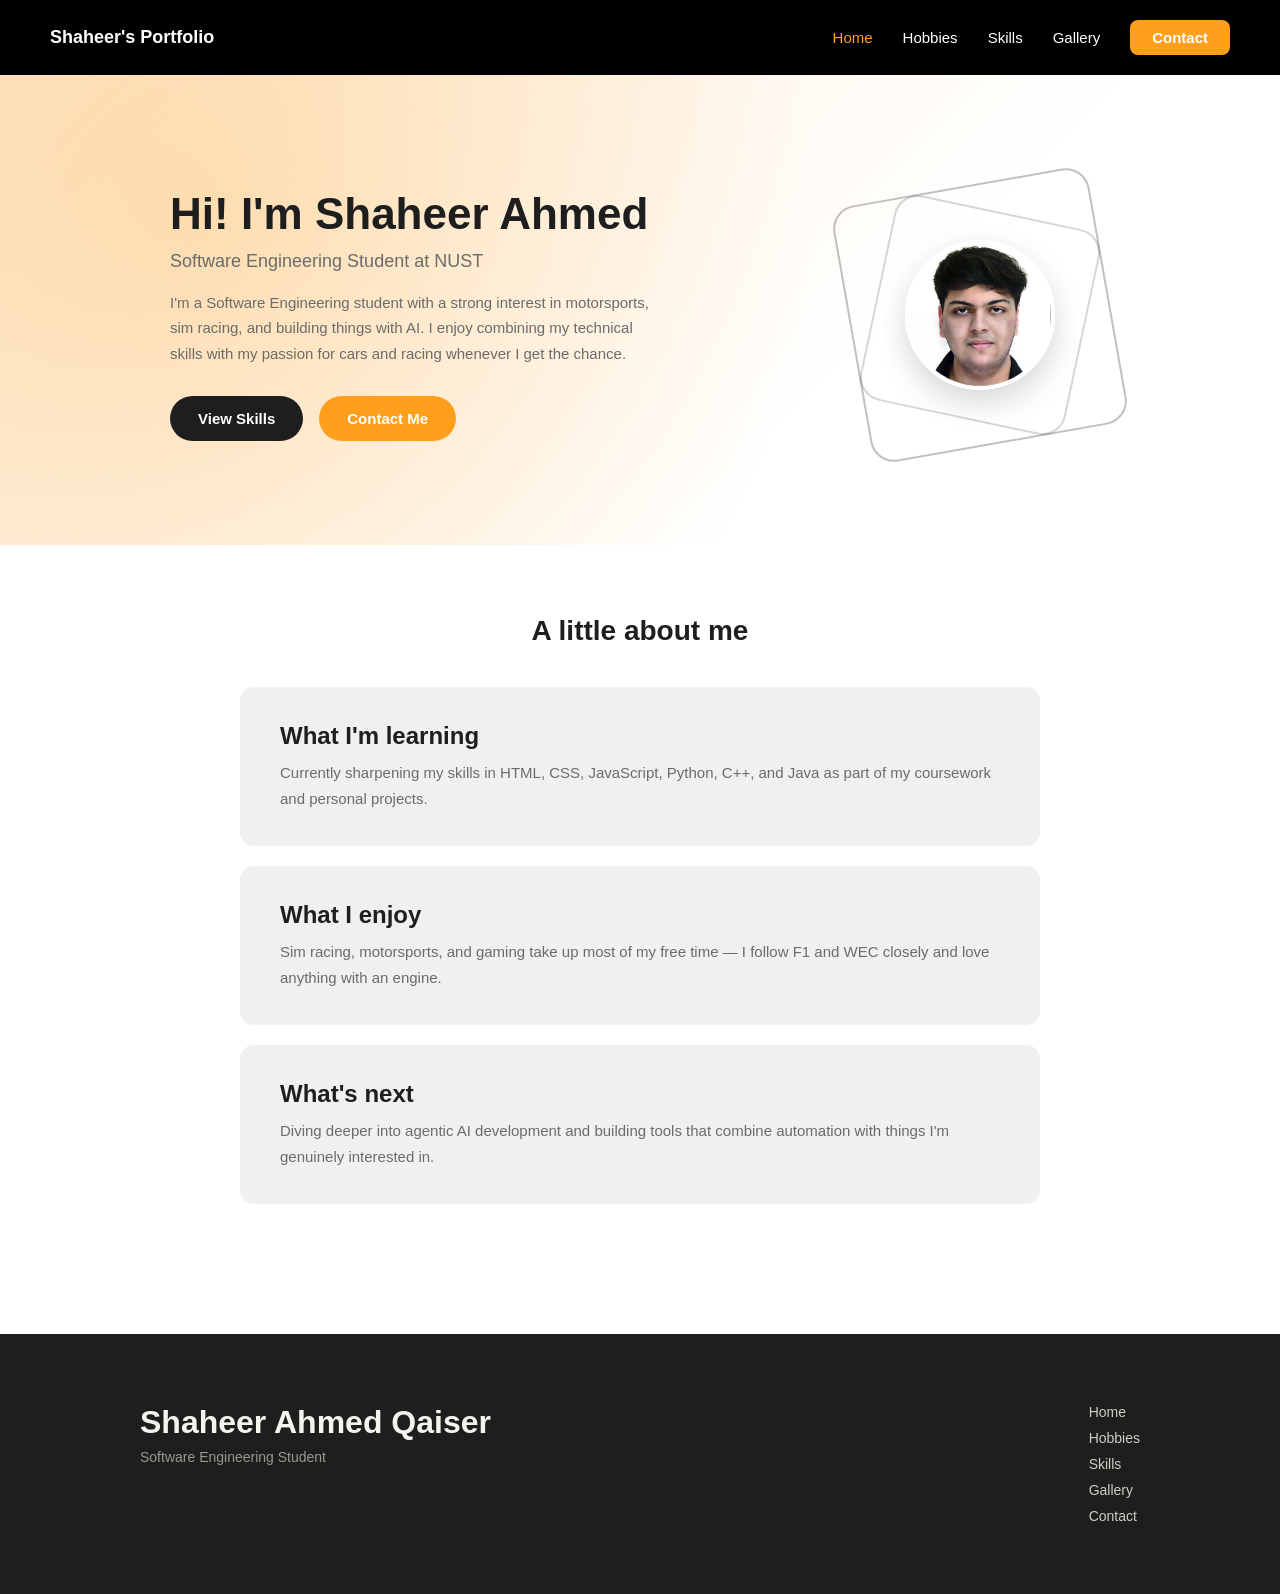
<file: index.html>
<!DOCTYPE html>
<html lang="en">
<head>
  <meta charset="UTF-8">
  <meta name="viewport" content="width=device-width, initial-scale=1.0">
  <title>Home - My Portfolio</title>
  <link rel="stylesheet" href="css/style.css">
</head>
<body>

  <nav>
    <div class="logo">Shaheer's Portfolio</div>
    <div class="nav-links">
      <a href="index.html" class="active">Home</a>
      <a href="hobbies.html">Hobbies</a>
      <a href="skills.html">Skills</a>
      <a href="gallery.html">Gallery</a>
      <a href="contact.html" class="contact-btn">Contact</a>
    </div>
  </nav>

  <main>
    <section class="hero-section">
      <div class="hero-flex">
        <div class="hero-content">
          <h1>Hi! I'm Shaheer Ahmed</h1>
          <p class="subtitle">Software Engineering Student at NUST</p>
          <p class="description">I'm a Software Engineering student with a strong interest in motorsports, sim racing, and building things with AI. I enjoy combining my technical skills with my passion for cars and racing whenever I get the chance.</p>
          <div class="hero-buttons">
            <a href="skills.html" class="btn btn-dark">View Skills</a>
            <a href="contact.html" class="btn btn-accent">Contact Me</a>
          </div>
        </div>
        <div class="hero-visual">
          <div class="deco-ring ring-outer"></div>
          <div class="deco-ring ring-inner"></div>
          <div class="profile-circle">
            <img src="images/home-profile.jpg" alt="Shaheer Ahmed Qaiser">
          </div>
        </div>
      </div>
    </section>

    <section class="info-section">
      <h2>A little about me</h2>
      <div class="feature-list">
        <div class="feature-card">
          <h3>What I'm learning</h3>
          <p>Currently sharpening my skills in HTML, CSS, JavaScript, Python, C++, and Java as part of my coursework and personal projects.</p>
        </div>
        <div class="feature-card">
          <h3>What I enjoy</h3>
          <p>Sim racing, motorsports, and gaming take up most of my free time — I follow F1 and WEC closely and love anything with an engine.</p>
        </div>
        <div class="feature-card">
          <h3>What's next</h3>
          <p>Diving deeper into agentic AI development and building tools that combine automation with things I'm genuinely interested in.</p>
        </div>
      </div>
    </section>
  </main>

  <footer>
    <div class="footer-top">
      <div class="footer-name">
        <h2>Shaheer Ahmed Qaiser</h2>
        <p>Software Engineering Student</p>
      </div>
      <div class="footer-links">
        <a href="index.html">Home</a>
        <a href="hobbies.html">Hobbies</a>
        <a href="skills.html">Skills</a>
        <a href="gallery.html">Gallery</a>
        <a href="contact.html">Contact</a>
      </div>
    </div>
  </footer>

</body>
</html>
</file>
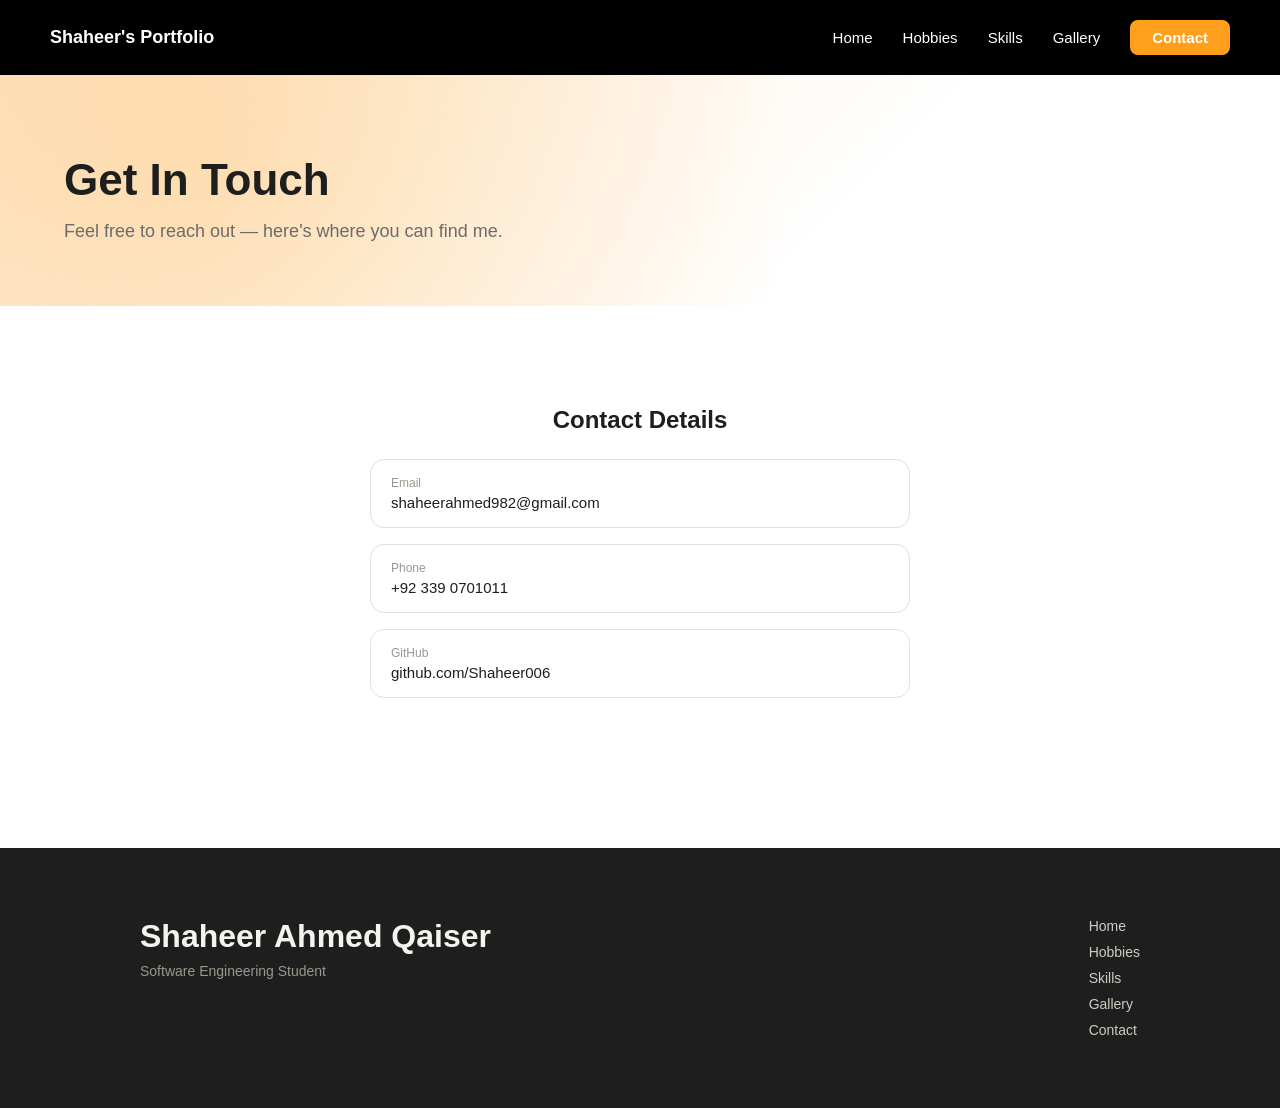
<file: contact.html>
<!DOCTYPE html>
<html lang="en">
<head>
  <meta charset="UTF-8">
  <meta name="viewport" content="width=device-width, initial-scale=1.0">
  <title>Contact - My Portfolio</title>
  <link rel="stylesheet" href="css/style.css">
</head>
<body>

  <nav>
    <div class="logo">Shaheer's Portfolio</div>
    <div class="nav-links">
      <a href="index.html">Home</a>
      <a href="hobbies.html">Hobbies</a>
      <a href="skills.html">Skills</a>
      <a href="gallery.html">Gallery</a>
      <a href="contact.html" class="contact-btn active">Contact</a>
    </div>
  </nav>

  <main>
    <section class="page-header">
      <h1>Get In Touch</h1>
      <p>Feel free to reach out — here's where you can find me.</p>
    </section>

    <section class="contact-section">
      <h2>Contact Details</h2>
      <div class="contact-list">
        <div class="contact-item">
          <span>Email</span>
          <p>shaheerahmed982@gmail.com</p>
        </div>
        <div class="contact-item">
          <span>Phone</span>
          <p>+92 339 0701011</p>
        </div>
        <div class="contact-item">
          <span>GitHub</span>
          <p>github.com/Shaheer006</p>
        </div>
      </div>
    </section>
  </main>

  <footer>
    <div class="footer-top">
      <div class="footer-name">
        <h2>Shaheer Ahmed Qaiser</h2>
        <p>Software Engineering Student</p>
      </div>
      <div class="footer-links">
        <a href="index.html">Home</a>
        <a href="hobbies.html">Hobbies</a>
        <a href="skills.html">Skills</a>
        <a href="gallery.html">Gallery</a>
        <a href="contact.html">Contact</a>
      </div>
    </div>
  </footer>

</body>
</html>
</file>
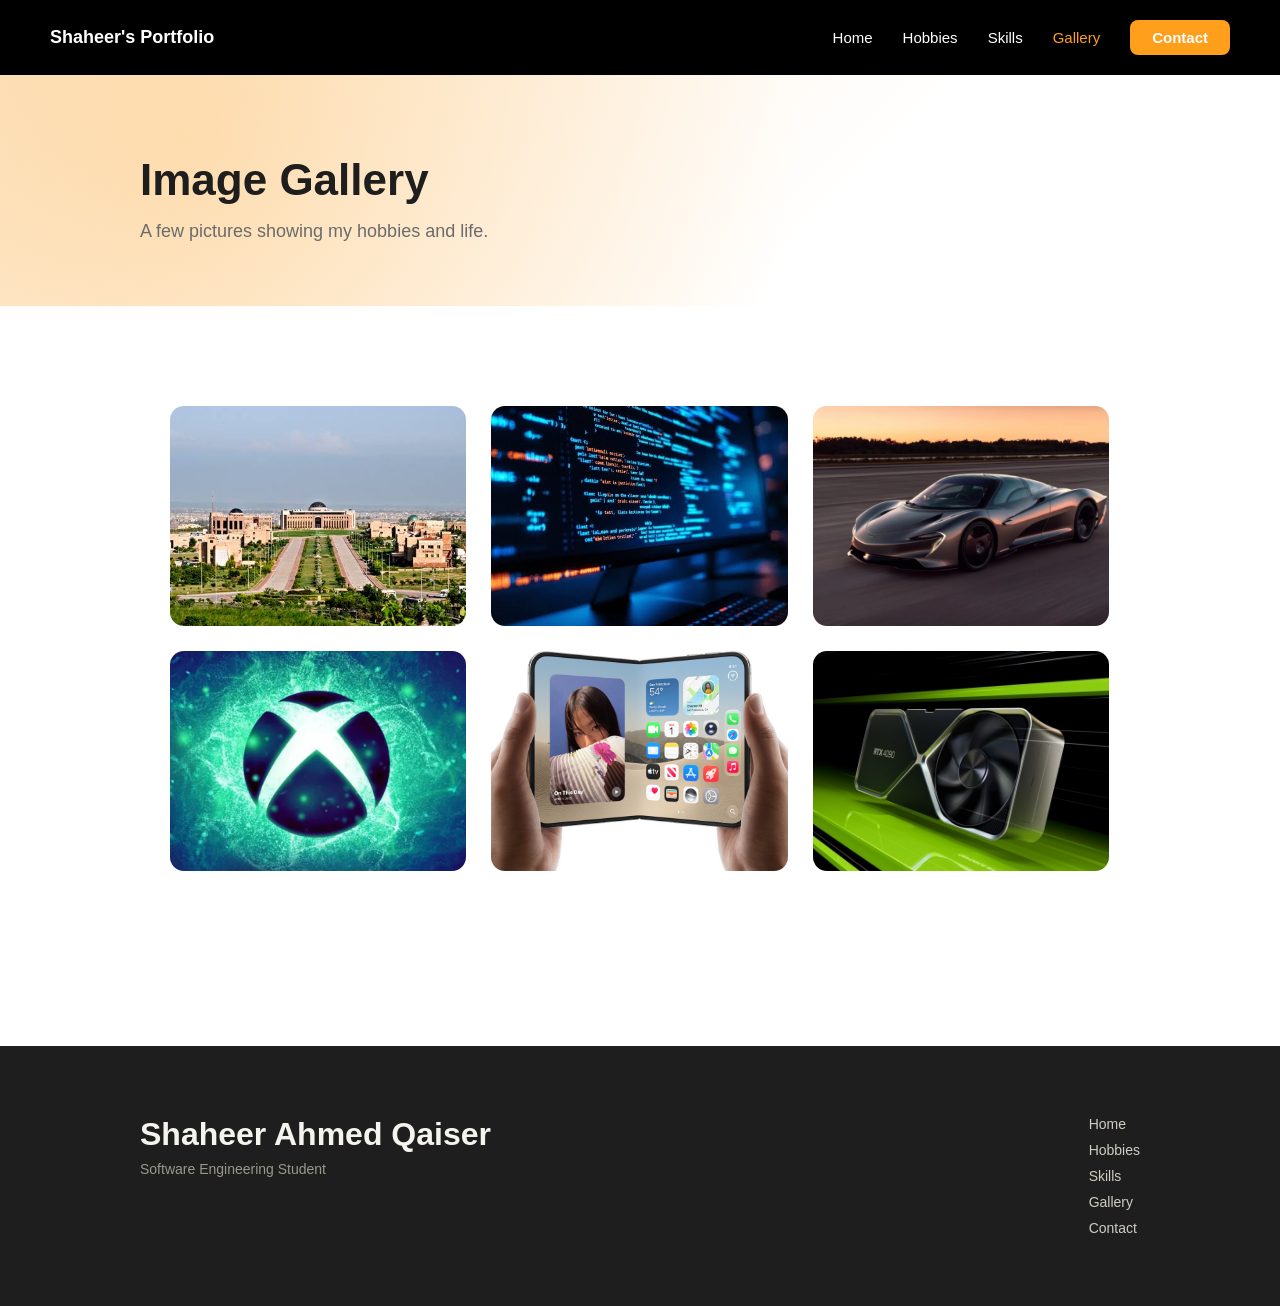
<file: gallery.html>
<!DOCTYPE html> 
<html lang="en"> 
<head>   
  <meta charset="UTF-8">   
  <meta name="viewport" content="width=device-width, initial-scale=1.0">   
  <title>Gallery - My Portfolio</title>   
  <link rel="stylesheet" href="css/style.css"> 
</head> 
<body>   
  <nav>     
    <div class="logo">Shaheer's Portfolio</div>     
    <div class="nav-links">       
      <a href="index.html">Home</a>       
      <a href="hobbies.html">Hobbies</a>       
      <a href="skills.html">Skills</a>       
      <a href="gallery.html" class="active">Gallery</a>       
      <a href="contact.html" class="contact-btn">Contact</a>     
    </div>   
  </nav>   
  
  <main>     
    <section class="page-header">       
      <div class="header-content">
        <h1>Image Gallery</h1>       
        <p>A few pictures showing my hobbies and life.</p>     
      </div>
    </section>     
    
    <section class="gallery-section">       
      <div class="gallery-grid">         
        <a href="#img1" style="display: contents;"><img src="images/gallery1.jpg" alt="Gallery image 1"></a>
        <a href="#img2" style="display: contents;"><img src="images/gallery2.jpg" alt="Gallery image 2"></a>
        <a href="#img3" style="display: contents;"><img src="images/gallery3.jpg" alt="Gallery image 3"></a>
        <a href="#img4" style="display: contents;"><img src="images/gallery4.jpg" alt="Gallery image 4"></a>
        <a href="#img5" style="display: contents;"><img src="images/gallery5.jpg" alt="Gallery image 5"></a>
        <a href="#img6" style="display: contents;"><img src="images/gallery6.jpg" alt="Gallery image 6"></a>
      </div>     
    </section>   
  </main>   

  <!-- Pure CSS Lightboxes (Hidden by default) -->
  <div class="lightbox" id="img1">
    <a href="#_" class="lightbox-close"></a>
    <img src="images/gallery1.jpg" alt="Gallery image 1">
  </div>
  <div class="lightbox" id="img2">
    <a href="#_" class="lightbox-close"></a>
    <img src="images/gallery2.jpg" alt="Gallery image 2">
  </div>
  <div class="lightbox" id="img3">
    <a href="#_" class="lightbox-close"></a>
    <img src="images/gallery3.jpg" alt="Gallery image 3">
  </div>
  <div class="lightbox" id="img4">
    <a href="#_" class="lightbox-close"></a>
    <img src="images/gallery4.jpg" alt="Gallery image 4">
  </div>
  <div class="lightbox" id="img5">
    <a href="#_" class="lightbox-close"></a>
    <img src="images/gallery5.jpg" alt="Gallery image 5">
  </div>
  <div class="lightbox" id="img6">
    <a href="#_" class="lightbox-close"></a>
    <img src="images/gallery6.jpg" alt="Gallery image 6">
  </div>

  <footer>     
    <div class="footer-top">       
      <div class="footer-name">         
        <h2>Shaheer Ahmed Qaiser</h2>         
        <p>Software Engineering Student</p>       
      </div>       
      <div class="footer-links">         
        <a href="index.html">Home</a>         
        <a href="hobbies.html">Hobbies</a>         
        <a href="skills.html">Skills</a>         
        <a href="gallery.html">Gallery</a>         
        <a href="contact.html">Contact</a>       
      </div>     
    </div>   
  </footer> 
</body> 
</html>
</file>
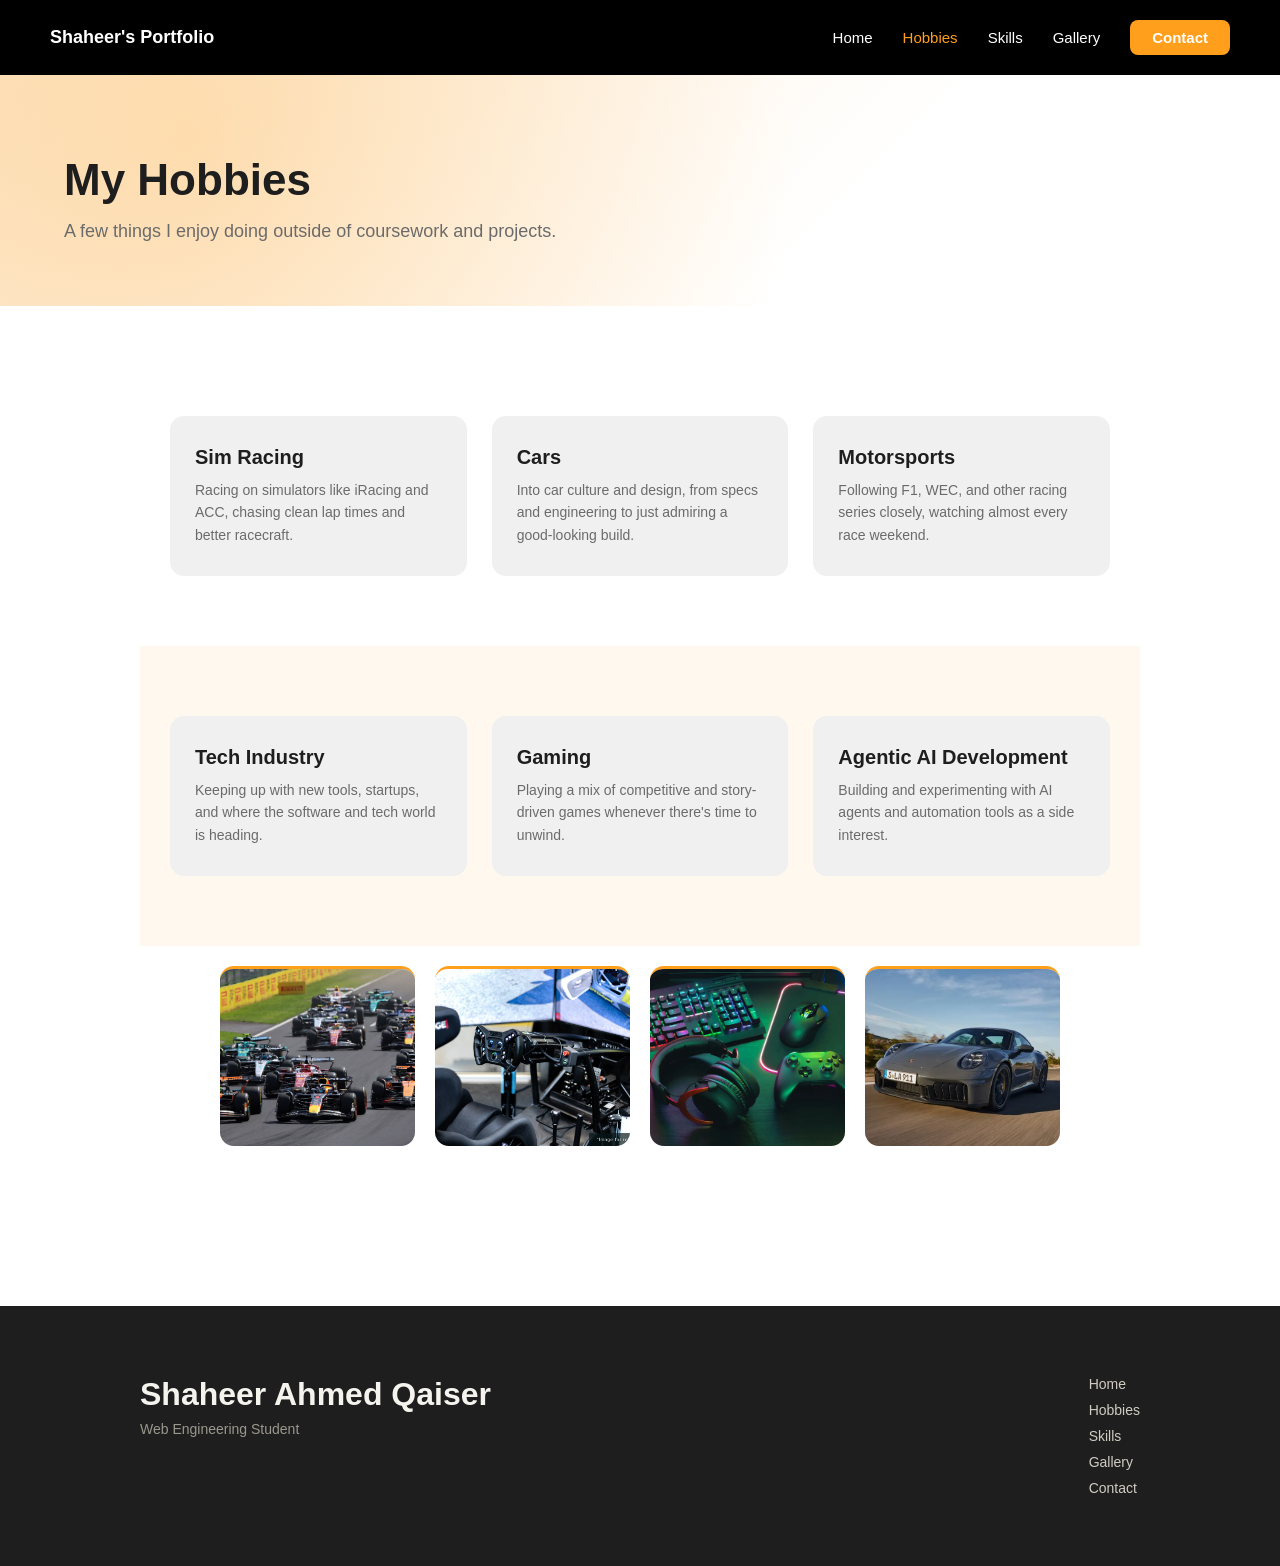
<file: hobbies.html>
<!DOCTYPE html>
<html lang="en">
<head>
  <meta charset="UTF-8">
  <meta name="viewport" content="width=device-width, initial-scale=1.0">
  <title>Hobbies - My Portfolio</title>
  <link rel="stylesheet" href="css/style.css">
</head>
<body>

  <nav>
    <div class="logo">Shaheer's Portfolio</div>
    <div class="nav-links">
      <a href="index.html">Home</a>
      <a href="hobbies.html" class="active">Hobbies</a>
      <a href="skills.html">Skills</a>
      <a href="gallery.html">Gallery</a>
      <a href="contact.html" class="contact-btn">Contact</a>
    </div>
  </nav>

  <main>
    <section class="page-header">
      <h1>My Hobbies</h1>
      <p>A few things I enjoy doing outside of coursework and projects.</p>
    </section>

    <section class="info-section">
      <div class="info-cards">
        <div class="card">
          <h3>Sim Racing</h3>
          <p>Racing on simulators like iRacing and ACC, chasing clean lap times and better racecraft.</p>
        </div>
        <div class="card">
          <h3>Cars</h3>
          <p>Into car culture and design, from specs and engineering to just admiring a good-looking build.</p>
        </div>
        <div class="card">
          <h3>Motorsports</h3>
          <p>Following F1, WEC, and other racing series closely, watching almost every race weekend.</p>
        </div>
      </div>
    </section>

    <section class="info-section panel">
      <div class="info-cards">
        <div class="card">
          <h3>Tech Industry</h3>
          <p>Keeping up with new tools, startups, and where the software and tech world is heading.</p>
        </div>
        <div class="card">
          <h3>Gaming</h3>
          <p>Playing a mix of competitive and story-driven games whenever there's time to unwind.</p>
        </div>
        <div class="card">
          <h3>Agentic AI Development</h3>
          <p>Building and experimenting with AI agents and automation tools as a side interest.</p>
        </div>
      </div>
    </section>

    <section class="mini-gallery">
      <div class="mini-gallery-grid">
        <img src="images/hobby-f1.jpg" alt="Formula 1">
        <img src="images/hobby-simracing.jpg" alt="Sim racing setup">
        <img src="images/hobby-gaming.jpg" alt="Gaming">
        <img src="images/hobby-cars.jpg" alt="Cars">
      </div>
    </section>
  </main>

  <footer>
    <div class="footer-top">
      <div class="footer-name">
        <h2>Shaheer Ahmed Qaiser</h2>
        <p>Web Engineering Student</p>
      </div>
      <div class="footer-links">
        <a href="index.html">Home</a>
        <a href="hobbies.html">Hobbies</a>
        <a href="skills.html">Skills</a>
        <a href="gallery.html">Gallery</a>
        <a href="contact.html">Contact</a>
      </div>
    </div>
  </footer>

</body>
</html>
</file>
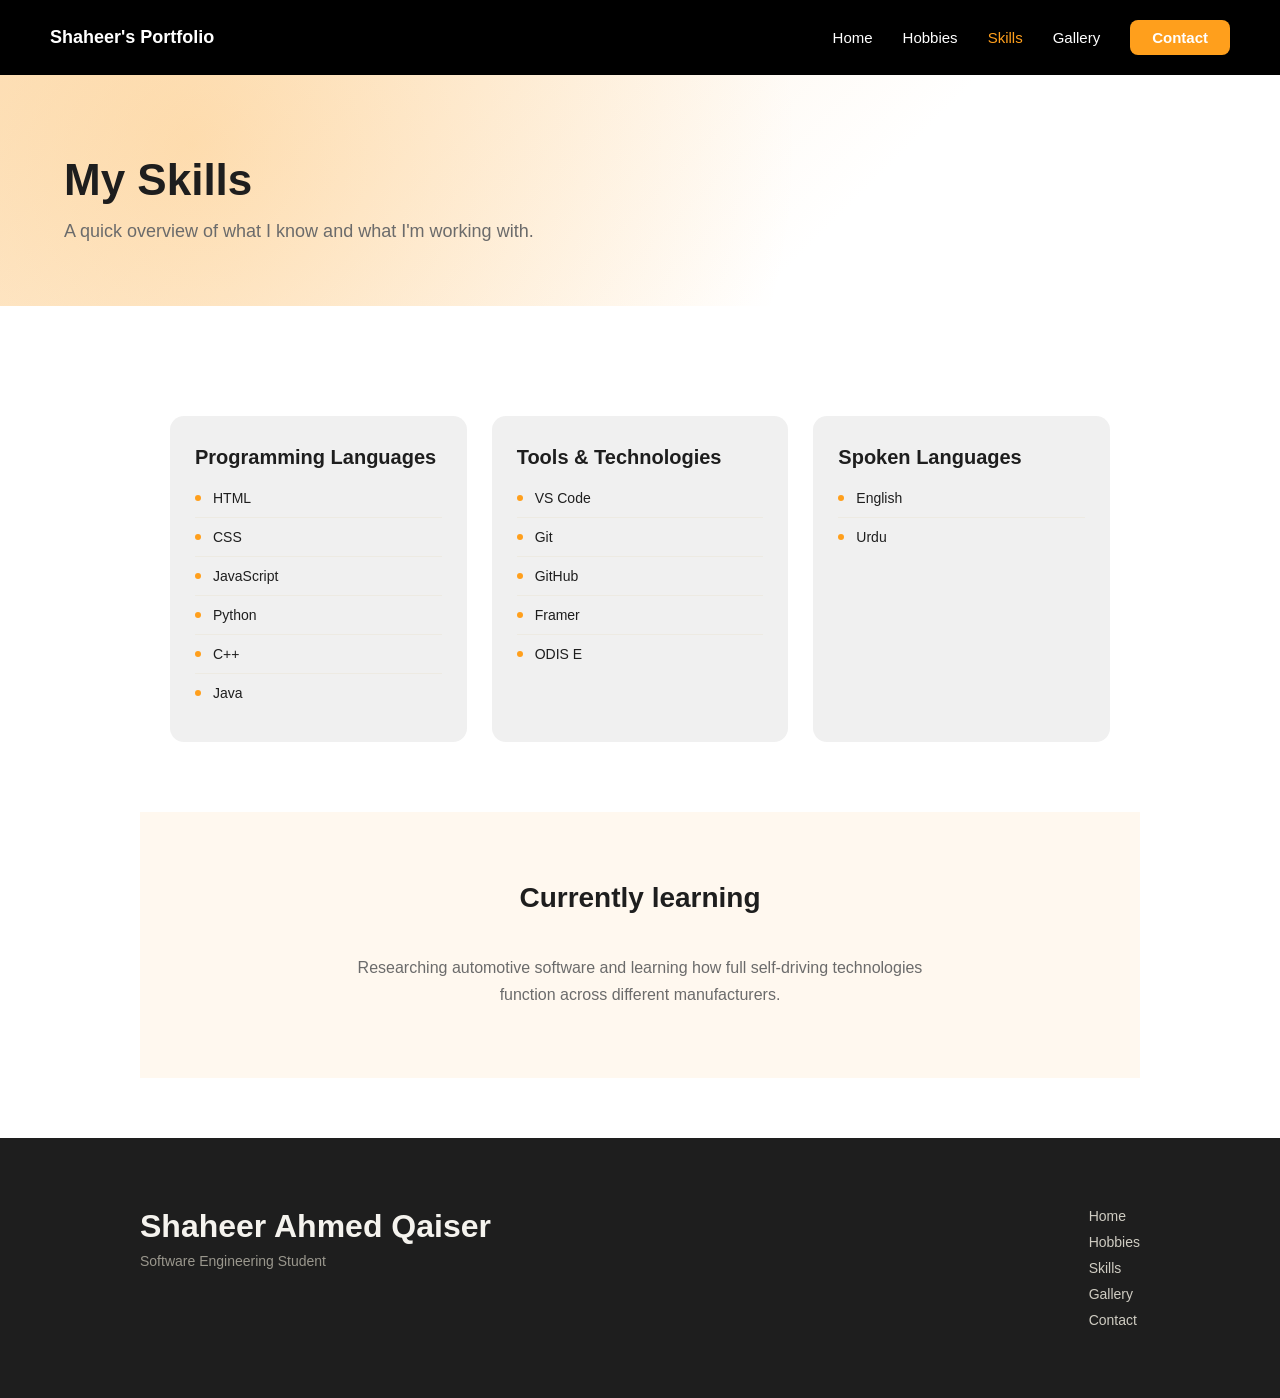
<file: skills.html>
<!DOCTYPE html>
<html lang="en">
<head>
  <meta charset="UTF-8">
  <meta name="viewport" content="width=device-width, initial-scale=1.0">
  <title>Skills - My Portfolio</title>
  <link rel="stylesheet" href="css/style.css">
</head>
<body>
  <nav>
    <div class="logo">Shaheer's Portfolio</div>
    <div class="nav-links">
      <a href="index.html">Home</a>
      <a href="hobbies.html">Hobbies</a>
      <a href="skills.html" class="active">Skills</a>
      <a href="gallery.html">Gallery</a>
      <a href="contact.html" class="contact-btn">Contact</a>
    </div>
  </nav>
  <main>
    <section class="page-header">
        <h1>My Skills</h1>
        <p>A quick overview of what I know and what I'm working with.</p>
    </section>
    
    <section class="info-section">
      <div class="info-cards">
        <div class="card">
          <h3>Programming Languages</h3>
          <div class="skill-list">
            <div class="skill-row"><span class="dot"></span>HTML</div>
            <div class="skill-row"><span class="dot"></span>CSS</div>
            <div class="skill-row"><span class="dot"></span>JavaScript</div>
            <div class="skill-row"><span class="dot"></span>Python</div>
            <div class="skill-row"><span class="dot"></span>C++</div>
            <div class="skill-row"><span class="dot"></span>Java</div>
          </div>
        </div>
        <div class="card">
          <h3>Tools & Technologies</h3>
          <div class="skill-list">
            <div class="skill-row"><span class="dot"></span>VS Code</div>
            <div class="skill-row"><span class="dot"></span>Git</div>
            <div class="skill-row"><span class="dot"></span>GitHub</div>
            <div class="skill-row"><span class="dot"></span>Framer</div>
            <div class="skill-row"><span class="dot"></span>ODIS E</div>
          </div>
        </div>
        <div class="card">
          <h3>Spoken Languages</h3>
          <div class="skill-list">
            <div class="skill-row"><span class="dot"></span>English</div>
            <div class="skill-row"><span class="dot"></span>Urdu</div>
          </div>
        </div>
      </div>
    </section>
    
    <section class="info-section panel">
      <h2>Currently learning</h2>
      <p style="color:#6B6B6B; max-width:600px; margin: 0 auto; line-height:1.7;">
        Researching automotive software and learning how full self-driving technologies function across different manufacturers.
      </p>
    </section>
  </main>
  
  <footer>
    <div class="footer-top">
      <div class="footer-name">
        <h2>Shaheer Ahmed Qaiser</h2>
        <p>Software Engineering Student</p>
      </div>
      <div class="footer-links">
        <a href="index.html">Home</a>
        <a href="hobbies.html">Hobbies</a>
        <a href="skills.html">Skills</a>
        <a href="gallery.html">Gallery</a>
        <a href="contact.html">Contact</a>
      </div>
    </div>
  </footer>
</body>
</html>
</file>
<file: css/style.css>
/* Reset & Base */
* {
  margin: 0;
  padding: 0;
  box-sizing: border-box;
}

body {
  font-family: 'Segoe UI', Helvetica, Arial, sans-serif;
  background-color: #FFFFFF;
  color: #1E1E1E;
}

/* Navbar - edge to edge black rectangle */
nav {
  display: flex;
  justify-content: space-between;
  align-items: center;
  background-color: #000000;
  width: 100%;
  margin: 0;
  padding: 20px 50px;
  flex-wrap: wrap;
}

.logo {
  color: #FFFFFF;
  font-weight: 600;
  font-size: 18px;
}

.nav-links {
  display: flex;
  align-items: center;
  gap: 30px;
  flex-wrap: wrap;
}

.nav-links a {
  color: #FFFFFF;
  text-decoration: none;
  font-size: 15px;
  font-weight: lighter;
  padding: 8px 0;
}

.nav-links a:hover {
  color: #FF9F1C;
}

.nav-links a.active {
  color: #FF9F1C;
  font-weight: lighter;
}

.contact-btn {
  background-color: #FF9F1C;
  color: #ffffff !important;
  font-weight: 700 !important;
  padding: 10px 22px !important;
  border-radius: 8px;
  display: inline-flex;
  align-items: center;
  line-height: 1;
}

.hero-section {
  background: radial-gradient(circle at 15% 30%, rgba(255, 159, 28, 0.25), transparent 55%), linear-gradient(135deg, #FDEBD3 0%, #FFFFFF 65%);
  padding: 20px 0 10px 0;
}

.hero-flex {
  max-width: 1000px;
  margin: 0 auto;
  padding: 90px 30px;
  display: flex;
  align-items: center;
  justify-content: space-between;
  gap: 60px;
  flex-wrap: wrap;
}

.hero-content {
  flex: 1;
  min-width: 280px;
  text-align: left;
}

.hero-content h1 {
  font-size: 44px;
  font-weight: 700;
  margin-bottom: 12px;
}

.hero-content .subtitle {
  font-size: 18px;
  color: #6B6B6B;
  margin-bottom: 18px;
}

.hero-content .description {
  font-size: 15px;
  color: #6B6B6B;
  line-height: 1.7;
  margin-bottom: 30px;
  max-width: 480px;
}

.hero-buttons {
  display: flex;
  gap: 16px;
  flex-wrap: wrap;
}

.btn {
  display: inline-block;
  padding: 14px 28px;
  border-radius: 30px;
  font-size: 15px;
  font-weight: 700;
  text-decoration: none;
  border: none;
  transition: transform 0.2s ease, box-shadow 0.2s ease;
}

.btn:hover {
  transform: translateY(-4px);
  box-shadow: 0 12px 24px rgba(30, 30, 30, 0.18);
}

.btn-dark {
  background-color: #1E1E1E;
  color: #FFFFFF;
}

.btn-accent {
  background-color: #FF9F1C;
  color: #ffffff;
}

.hero-visual {
  position: relative;
  width: 260px;
  height: 260px;
  flex-shrink: 0;
  margin: 0 auto;
}

.deco-ring {
  position: absolute;
  top: 50%;
  left: 50%;
  border-radius: 24px;
  border: 2px solid rgba(30, 30, 30, 0.18);
}

.ring-outer {
  width: 260px;
  height: 260px;
  transform: translate(-50%, -50%) rotate(-10deg);
  border-color: rgba(30, 30, 30, 0.28);
}

.ring-inner {
  width: 210px;
  height: 210px;
  transform: translate(-50%, -50%) rotate(12deg);
}

.profile-circle {
  position: absolute;
  top: 50%;
  left: 50%;
  transform: translate(-50%, -50%);
  width: 150px;
  height: 150px;
  border-radius: 50%;
  overflow: hidden;
  border: 4px solid #FFFFFF;
  box-shadow: 0 12px 30px rgba(30, 30, 30, 0.18);
  z-index: 2;
}

.profile-circle img {
  width: 100%;
  height: 100%;
  object-fit: cover;
}

.page-header {
  text-align: left;
  padding: 80px 5% 60px 5%;
  margin-bottom: 40px;
  background: radial-gradient(circle at 15% 30%, rgba(255, 159, 28, 0.25), transparent 55%), linear-gradient(135deg, #FDEBD3 0%, #FFFFFF 65%);
}

.page-header .header-content {
  max-width: 1000px;
  margin: 0 auto;
}

.page-header h1 {
  font-size: 44px;
  font-weight: 700;
  margin-bottom: 12px;
}

.page-header p {
  color: #6B6B6B;
  font-size: 18px;
  line-height: 1.6;
  max-width: 600px;
  margin: 0;
}

/* About / info sections + cards */
.info-section {
  max-width: 1000px;
  margin: 0 auto;
  padding: 70px 30px;
  text-align: center;
}

.info-section h2 {
  font-size: 28px;
  margin-bottom: 40px;
}

.info-cards {
  display: flex;
  justify-content: center;
  gap: 25px;
  flex-wrap: wrap;
  align-items: stretch;
}

.card {
  background-color: #F0F0F0;
  border: none;
  border-radius: 14px;
  padding: 30px 25px;
  flex: 1;
  min-width: 250px;
  max-width: 320px;
  text-align: left;
  transition: transform 0.25s ease, box-shadow 0.25s ease;
}

.card:hover {
  transform: translateY(-6px);
  box-shadow: 0 16px 28px rgba(30, 30, 30, 0.1);
}

.card h3 {
  font-size: 20px;
  font-weight: 700;
  color: #1E1E1E;
  margin-bottom: 10px;
}

.card p {
  font-size: 14px;
  color: #6B6B6B;
  line-height: 1.6;
}

/* Full width stacked feature cards, used for the about me section on the index page */
.feature-list {
  display: flex;
  flex-direction: column;
  gap: 20px;
  max-width: 800px;
  margin: 0 auto;
}

.feature-card {
  background-color: #F0F0F0;
  border: none;
  border-radius: 14px;
  padding: 35px 40px;
  text-align: left;
  transition: transform 0.25s ease, box-shadow 0.25s ease;
}

.feature-card:hover {
  transform: translateY(-6px);
  box-shadow: 0 16px 28px rgba(30, 30, 30, 0.1);
}

.feature-card h3 {
  font-size: 24px;
  font-weight: 700;
  color: #1E1E1E;
  margin-bottom: 10px;
}

.feature-card p {
  font-size: 15px;
  color: #6B6B6B;
  line-height: 1.7;
}

/* Low-opacity accent-tinted panel wrapper for section variation */
.panel {
  background-color: rgba(255, 159, 28, 0.07);
}

/* Mini gallery strip on the hobbies page, uses float and clear to arrange images in a row */
.mini-gallery {
  max-width: 900px;
  margin: 0 auto;
  padding: 20px 30px 80px 30px;
}

.mini-gallery-grid {
  overflow: hidden; 
}

.mini-gallery-grid img {
  float: left;
  width: calc(25% - 15px);
  margin: 0 20px 20px 0;
  height: 180px;
  object-fit: cover;
  border-radius: 14px;
  border-top: 3px solid #FF9F1C;
  display: block;
  background-color: rgba(30, 30, 30, 0.06);
}

.mini-gallery-grid img:last-child {
  margin-right: 0;
}

.gallery-section {
  max-width: 1000px;
  margin: 0 auto;
  padding: 60px 30px 90px 30px;
}

.gallery-grid {
  overflow: hidden; 
}

.gallery-grid img {
  float: left;
  width: calc(33.333% - 17px);
  margin: 0 25px 25px 0;
  height: 220px;
  object-fit: cover;
  border-radius: 14px;
  display: block;
  background-color: rgba(30, 30, 30, 0.06);
}

.gallery-grid a:nth-child(3n) img {
  margin-right: 0;
}

/* Skill list (skills page) */
.skill-list {
  display: flex;
  flex-direction: column;
}

.skill-list .skill-row {
  display: flex;
  align-items: center;
  gap: 12px;
  padding: 11px 0;
  border-bottom: 1px solid #EDEAE2;
  font-size: 14px;
}

.skill-list .skill-row:last-child {
  border-bottom: none;
}

.skill-row .dot {
  width: 6px;
  height: 6px;
  border-radius: 50%;
  background-color: #FF9F1C;
  flex-shrink: 0;
}

/* Contact details (contact page) */
.contact-section {
  max-width: 600px;
  margin: 0 auto;
  padding: 60px 30px 90px 30px;
  text-align: center;
}

.contact-section h2 {
  font-size: 24px;
  margin-bottom: 25px;
}

.contact-list {
  display: flex;
  flex-direction: column;
  gap: 16px;
}

.contact-item {
  background-color: #ffffff;
  border: 1px solid #E4E1D8;
  border-radius: 14px;
  padding: 16px 20px;
  text-align: left;
}

.contact-item span {
  display: block;
  color: #9a978d;
  font-size: 12px;
  margin-bottom: 4px;
}

.contact-item p {
  font-size: 15px;
}

/* Footer (all pages) */
footer {
  width: 100%;
  background-color: #1E1E1E;
  color: #F5F3EE;
  margin-top: 60px;
  padding: 70px 60px 30px 60px;
}

.footer-top {
  display: flex;
  justify-content: space-between;
  flex-wrap: wrap;
  gap: 30px;
  max-width: 1000px;
  margin: 0 auto;
  padding-bottom: 40px;
}

.footer-name h2 {
  font-size: 32px;
  font-weight: 700;
}

.footer-name p {
  color: #9a978d;
  font-size: 14px;
  margin-top: 8px;
}

.footer-links {
  display: flex;
  flex-direction: column;
  gap: 10px;
}

.footer-links a {
  color: #cfccc2;
  text-decoration: none;
  font-size: 14px;
}

.footer-links a:hover {
  color: #FF9F1C;
}

.footer-bottom {
  max-width: 1000px;
  margin: 0 auto;
  padding-top: 20px;
  border-top: 1px solid #3a3a3a;
  text-align: center;
}

.footer-bottom p {
  color: #9a978d;
  font-size: 13px;
}

/* Mobile responsiveness */
@media (max-width: 600px) {
  nav {
    flex-direction: column;
    gap: 15px;
    padding: 20px;
    border-radius: 24px;
  }

  .nav-links {
    justify-content: center;
  }

  .hero-flex {
    padding: 60px 25px;
    text-align: center;
    justify-content: center;
  }

  .hero-content {
    text-align: center;
  }

  .hero-content .description {
    margin-left: auto;
    margin-right: auto;
  }

  .hero-buttons {
    justify-content: center;
  }

  .hero-content h1 {
    font-size: 30px;
  }

  .page-header h1 {
    font-size: 28px;
  }

  .footer-top {
    flex-direction: column;
    text-align: center;
  }

  .footer-links {
    align-items: center;
  }

  .split, .split.reverse {
    padding: 50px 25px;
  }

  .split-text,
  .split.reverse .split-text,
  .split-box,
  .split.reverse .split-box {
    float: none;
    width: 100%;
    text-align: center;
  }

  .split-box {
    margin-top: 30px;
  }

  .mini-gallery-grid img {
    float: none;
    width: 100%;
    margin-right: 0;
  }

  .gallery-grid img {
    float: none;
    width: 100%;
    margin-right: 0;
  }
}

/* Simple Fullscreen Modal Styles */
.gallery-grid img {
  cursor: pointer;
}

.modal {
  display: none;
  position: fixed;
  z-index: 1000;
  left: 0;
  top: 0;
  width: 100%;
  height: 100%;
  background-color: rgba(0, 0, 0, 0.85);
  align-items: center;
  justify-content: center;
}

.modal-content {
  max-width: 90%;
  max-height: 90vh;
  border-radius: 8px;
  box-shadow: 0 10px 30px rgba(0,0,0,0.5);
}

/* Pure HTML/CSS Fullscreen Modal */
.gallery-grid img {
  cursor: zoom-in;
}

.lightbox {
  display: none;
  position: fixed;
  z-index: 1000;
  left: 0;
  top: 0;
  width: 100%;
  height: 100%;
  background-color: rgba(0, 0, 0, 0.85);
  align-items: center;
  justify-content: center;
}

/* This triggers when the image anchor is clicked */
.lightbox:target {
  display: flex;
}

/* Invisible background layer to close the image when clicking outside */
.lightbox-close {
  position: absolute;
  top: 0;
  left: 0;
  width: 100%;
  height: 100%;
  cursor: zoom-out;
}

.lightbox img {
  max-width: 90%;
  max-height: 90vh;
  border-radius: 8px;
  box-shadow: 0 10px 30px rgba(0,0,0,0.5);
  position: relative;
  z-index: 1001;
}
</file>
